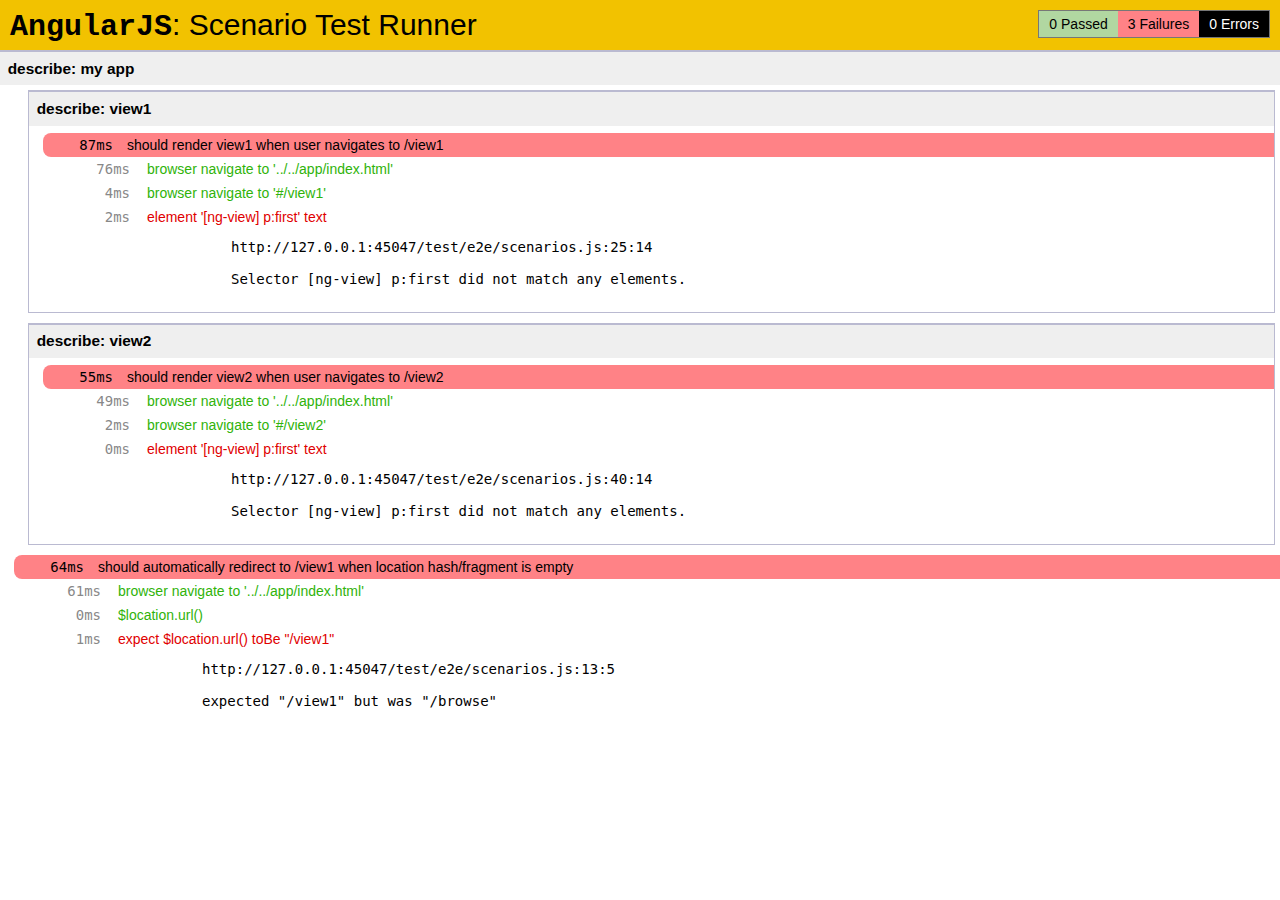
<file: test/e2e/runner.html>
<!doctype html>
<html lang="en">
  <head>
    <title>End2end Test Runner</title>
    <meta charset="utf-8">
    <script src="../lib/angular/angular-scenario.js" ng-autotest></script>
    <script src="scenarios.js"></script>
  </head>
  <body>
  </body>
</html>
</file>
